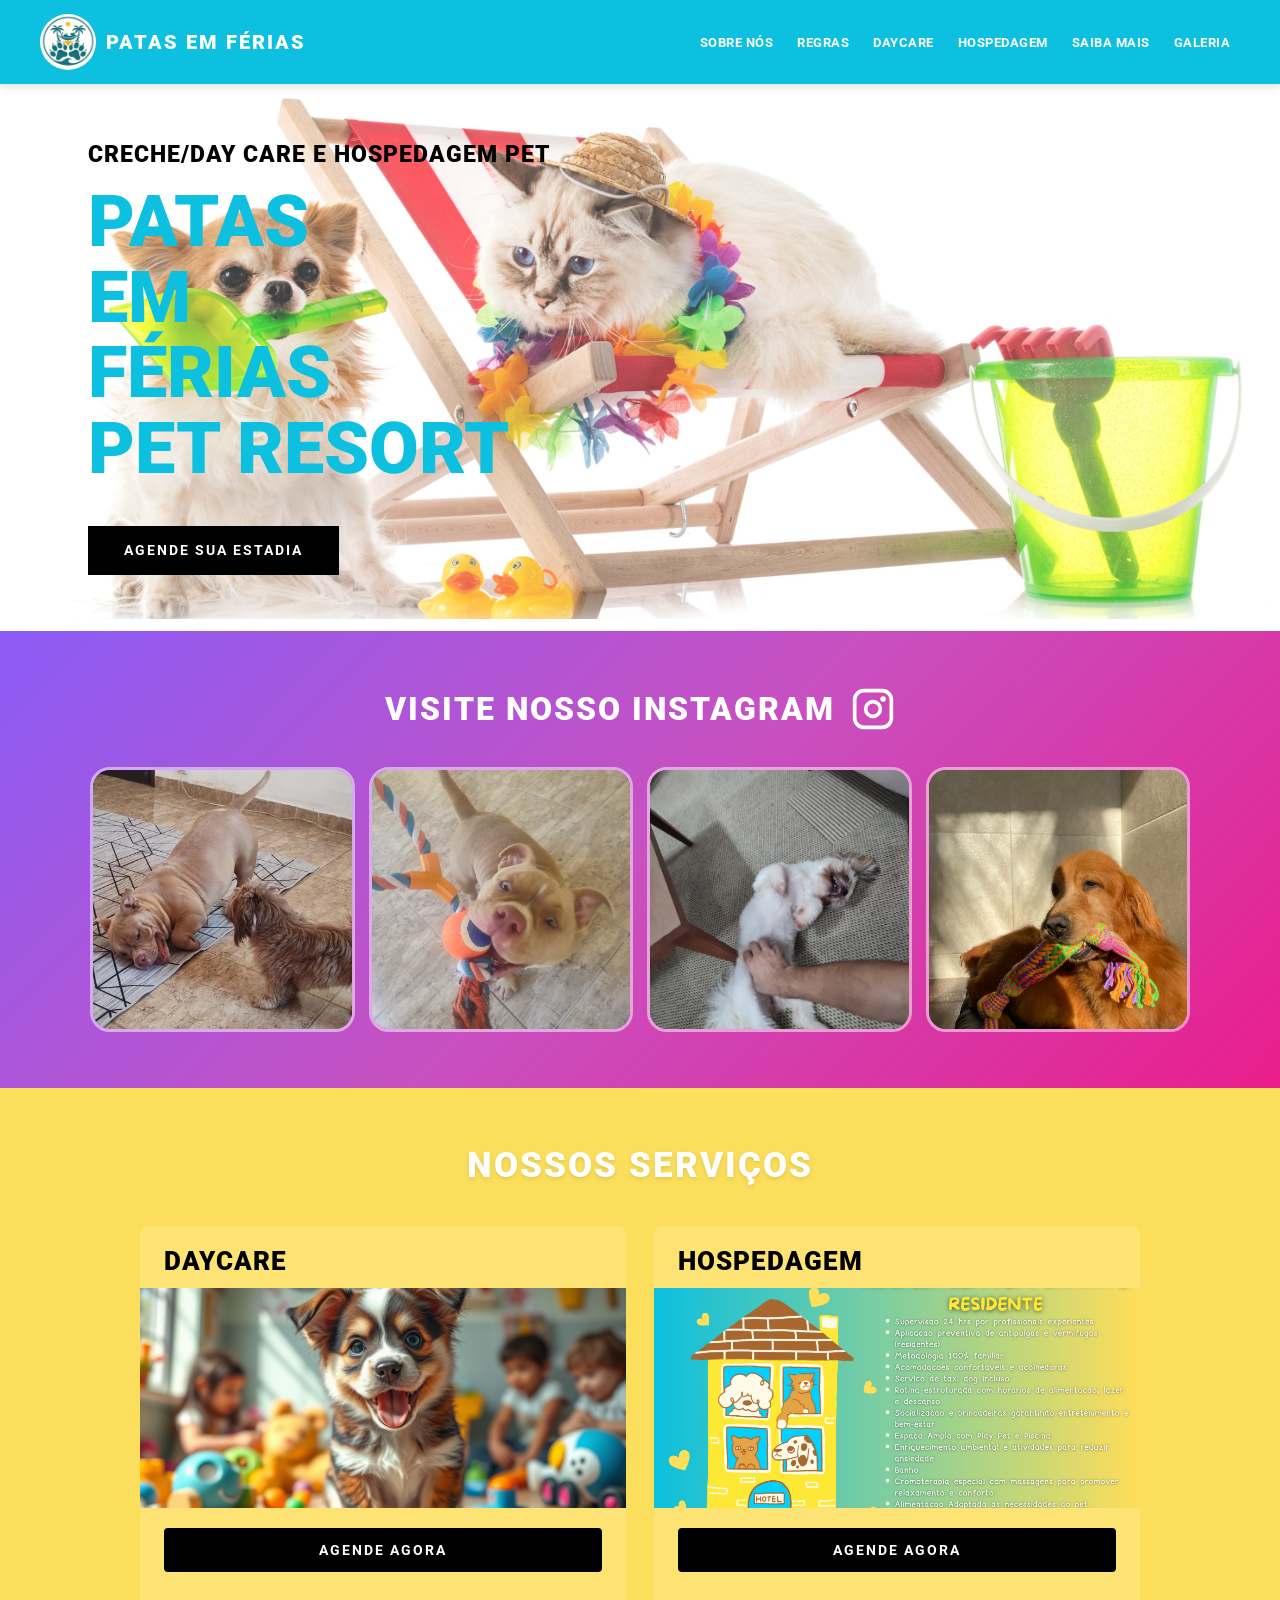
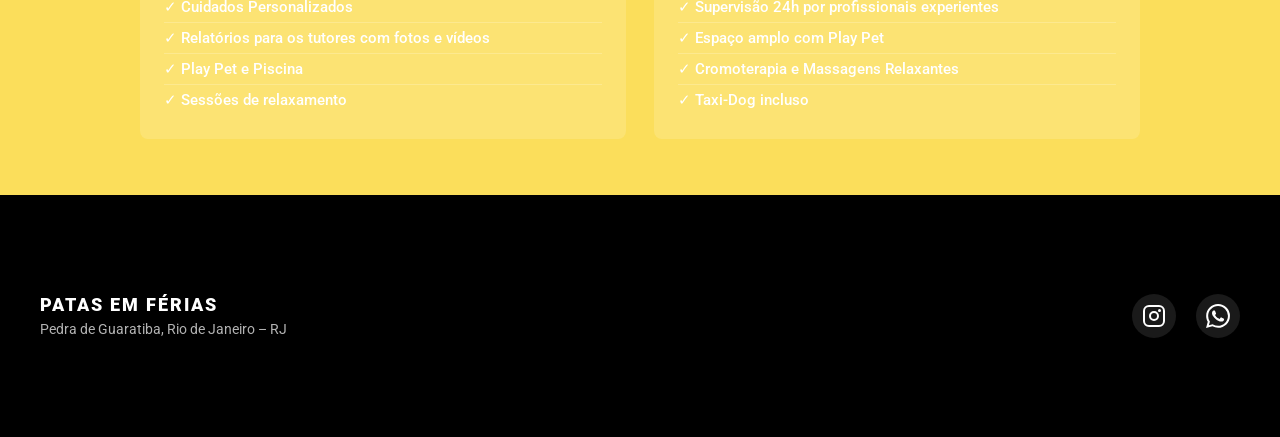
<file: index.html>
<!DOCTYPE html>
<html lang="pt-BR">
<head>
  <meta charset="UTF-8">
  <meta name="viewport" content="width=device-width, initial-scale=1.0">
  <meta name="description" content="Patas em Férias Pet Resort — Creche (Day Care) e Hospedagem para cães em Pedra de Guaratiba, Rio de Janeiro. Cuidado personalizado, espaço amplo com Play Pet e Piscina.">
  <title>Patas em Férias Pet Resort — Creche e Hospedagem para Cães | RJ</title>
  <link rel="icon" type="image/png" sizes="32x32" href="assets/icons/favicon-32.png">
  <link rel="icon" type="image/png" sizes="16x16" href="assets/icons/favicon-16.png">
  <link rel="apple-touch-icon" sizes="180x180" href="assets/icons/favicon-180.png">
  <link href="https://fonts.googleapis.com/css2?family=Roboto:wght@400;700;900&display=swap" rel="stylesheet">
  <link rel="stylesheet" href="css/style.css">
</head>
<body>

  <!-- HEADER -->
  <header class="header">
    <div class="nav-container">
      <a href="index.html" class="logo">
        <span class="logo-badge">
          <img src="assets/images/logo-main.PNG" alt="Logo Patas em F&eacute;rias" loading="eager">
        </span>
        <span>PATAS EM F&Eacute;RIAS</span>
      </a>
      <button class="menu-toggle" id="menuToggle" aria-label="Abrir menu">☰</button>
      <nav class="nav" id="mainNav">
        <a href="sobre-nos.html">SOBRE NÓS</a>
        <a href="regras.html">REGRAS</a>
        <a href="daycare.html">DAYCARE</a>
        <a href="hospedagem.html">HOSPEDAGEM</a>
        <a href="saiba-mais.html">SAIBA MAIS</a>
        <a href="galeria.html">GALERIA</a>
      </nav>
    </div>
  </header>

  <!-- HERO -->
  <section class="hero">
    <div class="hero-content">
      <p class="hero-subtitle">CRECHE/DAY CARE E HOSPEDAGEM PET</p>
      <h1 class="hero-title">PATAS<br>EM<br>FÉRIAS<br>PET RESORT</h1>
      <a href="https://wa.me/5521997201646?text=Ol%C3%A1%2C%20quero%20conhecer%20seu%20pet%20resort!"
         class="btn-cta" target="_blank" rel="noopener">AGENDE SUA ESTADIA</a>
    </div>
    <div class="hero-image">
      <img src="assets/images/2.jpg" alt="Pets felizes no Patas em Férias Pet Resort" loading="eager">
    </div>
  </section>

  <!-- INSTAGRAM -->
  <section class="instagram-section">
    <h2>
      VISITE NOSSO INSTAGRAM
      <a href="https://www.instagram.com/patasemferiaspetresort/" target="_blank" rel="noopener">
        <img src="assets/icons/instagram-white.svg" alt="Instagram">
      </a>
    </h2>
    <div class="instagram-grid">
      <a href="https://www.instagram.com/patasemferiaspetresort/" target="_blank" rel="noopener" class="ig-card">
        <img src="assets/images/zara-e-ravena.jpeg" alt="Zara e Ravena no Patas em Férias" loading="lazy">
      </a>
      <a href="https://www.instagram.com/patasemferiaspetresort/" target="_blank" rel="noopener" class="ig-card">
        <img src="assets/images/whatsapp-image-2025-01-06-at-13.54.48-2.jpeg" alt="Pets no Patas em Férias" loading="lazy">
      </a>
      <a href="https://www.instagram.com/patasemferiaspetresort/" target="_blank" rel="noopener" class="ig-card">
        <img src="assets/images/whatsapp-image-2025-01-06-at-13.42.28.jpeg" alt="Cachorros brincando" loading="lazy">
      </a>
      <a href="https://www.instagram.com/patasemferiaspetresort/" target="_blank" rel="noopener" class="ig-card">
        <img src="assets/images/whatsapp-image-2025-01-06-at-13.42.37.jpeg" alt="Cachorro feliz no resort" loading="lazy">
      </a>
    </div>
  </section>

  <!-- NOSSOS SERVIÇOS -->
  <section class="services-section">
    <h2>NOSSOS SERVIÇOS</h2>
    <div class="services-grid">

      <div class="service-card">
        <h3>DAYCARE</h3>
        <img src="assets/images/daycare-pet.png" alt="Daycare para cães" loading="lazy">
        <a href="https://wa.me/5521997201646?text=Ol%C3%A1%2C%20quero%20conhecer%20seu%20pet%20resort!"
           class="btn-agende" target="_blank" rel="noopener">AGENDE AGORA</a>
        <ul>
          <li>✓ Cuidados Personalizados</li>
          <li>✓ Relatórios para os tutores com fotos e vídeos</li>
          <li>✓ Play Pet e Piscina</li>
          <li>✓ Sessões de relaxamento</li>
        </ul>
      </div>

      <div class="service-card">
        <h3>HOSPEDAGEM</h3>
        <img src="assets/images/hospedagem.png" alt="Hospedagem para cães" loading="lazy">
        <a href="https://wa.me/5521997201646?text=Ol%C3%A1%2C%20quero%20conhecer%20seu%20pet%20resort!"
           class="btn-agende" target="_blank" rel="noopener">AGENDE AGORA</a>
        <ul>
          <li>✓ Supervisão 24h por profissionais experientes</li>
          <li>✓ Espaço amplo com Play Pet</li>
          <li>✓ Cromoterapia e Massagens Relaxantes</li>
          <li>✓ Taxi-Dog incluso</li>
        </ul>
      </div>

    </div>
  </section>

  <!-- FOOTER -->
  <footer class="footer">
    <div class="footer-content">
      <div class="footer-info">
        <p class="footer-name">PATAS EM FÉRIAS</p>
        <p>Pedra de Guaratiba, Rio de Janeiro – RJ</p>
      </div>
      <div class="footer-map">
        <iframe
          src="https://maps.google.com/maps?q=Pedra+de+Guaratiba,+Rio+de+Janeiro+-+RJ&output=embed"
          style="border:0;"
          allowfullscreen
          loading="lazy"
          title="Localização Patas em Férias — Pedra de Guaratiba, RJ">
        </iframe>
      </div>
      <div class="footer-social">
        <a href="https://www.instagram.com/patasemferiaspetresort/" target="_blank" rel="noopener" aria-label="Instagram">
          <img src="assets/icons/instagram-white.svg" alt="Instagram">
        </a>
        <a href="https://wa.me/5521997201646" target="_blank" rel="noopener" aria-label="WhatsApp">
          <img src="assets/icons/whatsapp-white.svg" alt="WhatsApp">
        </a>
      </div>
    </div>
  </footer>

  <script src="js/main.js"></script>
</body>
</html>
</file>
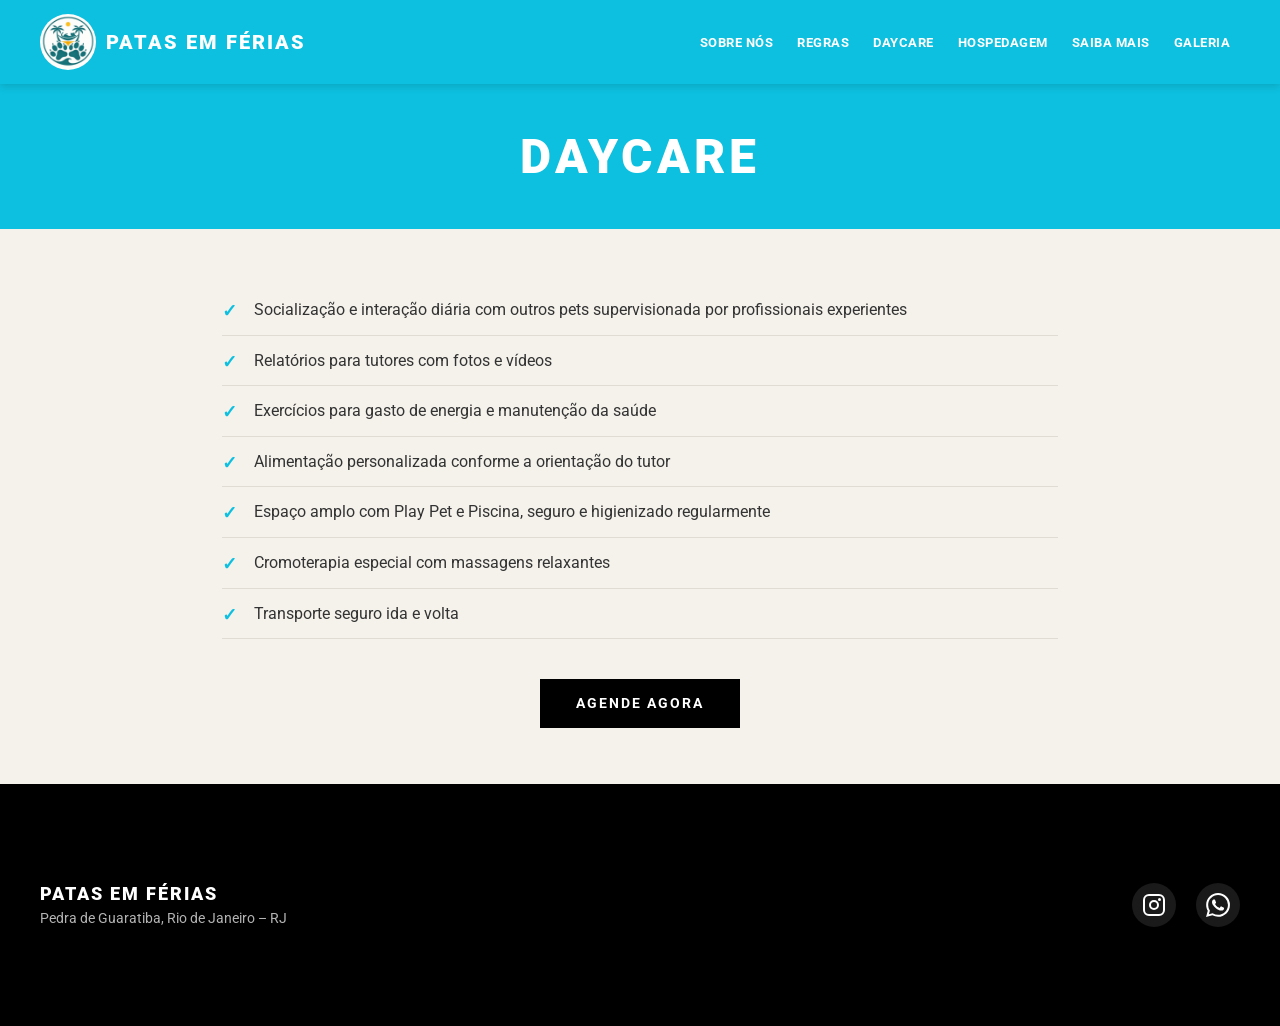
<file: daycare.html>
<!DOCTYPE html>
<html lang="pt-BR">
<head>
  <meta charset="UTF-8">
  <meta name="viewport" content="width=device-width, initial-scale=1.0">
  <meta name="description" content="Daycare para cães no Patas em Férias Pet Resort. Socialização, relatórios com fotos e vídeos, Play Pet, Piscina, cromoterapia e transporte incluso.">
  <title>Daycare — Patas em Férias Pet Resort</title>
  <link rel="icon" type="image/png" sizes="32x32" href="assets/icons/favicon-32.png">
  <link rel="icon" type="image/png" sizes="16x16" href="assets/icons/favicon-16.png">
  <link rel="apple-touch-icon" sizes="180x180" href="assets/icons/favicon-180.png">
  <link href="https://fonts.googleapis.com/css2?family=Roboto:wght@400;700;900&display=swap" rel="stylesheet">
  <link rel="stylesheet" href="css/style.css">
</head>
<body>

  <header class="header">
    <div class="nav-container">
      <a href="index.html" class="logo">
        <span class="logo-badge">
          <img src="assets/images/logo-main.PNG" alt="Logo Patas em F&eacute;rias" loading="eager">
        </span>
        <span>PATAS EM F&Eacute;RIAS</span>
      </a>
      <button class="menu-toggle" id="menuToggle" aria-label="Abrir menu">☰</button>
      <nav class="nav" id="mainNav">
        <a href="sobre-nos.html">SOBRE NÓS</a>
        <a href="regras.html">REGRAS</a>
        <a href="daycare.html">DAYCARE</a>
        <a href="hospedagem.html">HOSPEDAGEM</a>
        <a href="saiba-mais.html">SAIBA MAIS</a>
        <a href="galeria.html">GALERIA</a>
      </nav>
    </div>
  </header>

  <div class="page-header">
    <h1>Daycare</h1>
  </div>

  <main class="page-content">
    <ul class="services-list">
      <li>Socialização e interação diária com outros pets supervisionada por profissionais experientes</li>
      <li>Relatórios para tutores com fotos e vídeos</li>
      <li>Exercícios para gasto de energia e manutenção da saúde</li>
      <li>Alimentação personalizada conforme a orientação do tutor</li>
      <li>Espaço amplo com Play Pet e Piscina, seguro e higienizado regularmente</li>
      <li>Cromoterapia especial com massagens relaxantes</li>
      <li>Transporte seguro ida e volta</li>
    </ul>

    <div class="cta-section">
      <a href="https://wa.me/5521997201646?text=Ol%C3%A1%2C%20quero%20saber%20mais%20sobre%20o%20Daycare!"
         class="btn-cta" target="_blank" rel="noopener">AGENDE AGORA</a>
    </div>
  </main>

  <footer class="footer">
    <div class="footer-content">
      <div class="footer-info">
        <p class="footer-name">PATAS EM FÉRIAS</p>
        <p>Pedra de Guaratiba, Rio de Janeiro – RJ</p>
      </div>
      <div class="footer-map">
        <iframe
          src="https://maps.google.com/maps?q=Pedra+de+Guaratiba,+Rio+de+Janeiro+-+RJ&output=embed"
          style="border:0;"
          allowfullscreen
          loading="lazy"
          title="Localização Patas em Férias — Pedra de Guaratiba, RJ">
        </iframe>
      </div>
      <div class="footer-social">
        <a href="https://www.instagram.com/patasemferiaspetresort/" target="_blank" rel="noopener" aria-label="Instagram">
          <img src="assets/icons/instagram-white.svg" alt="Instagram">
        </a>
        <a href="https://wa.me/5521997201646" target="_blank" rel="noopener" aria-label="WhatsApp">
          <img src="assets/icons/whatsapp-white.svg" alt="WhatsApp">
        </a>
      </div>
    </div>
  </footer>

  <script src="js/main.js"></script>
</body>
</html>
</file>
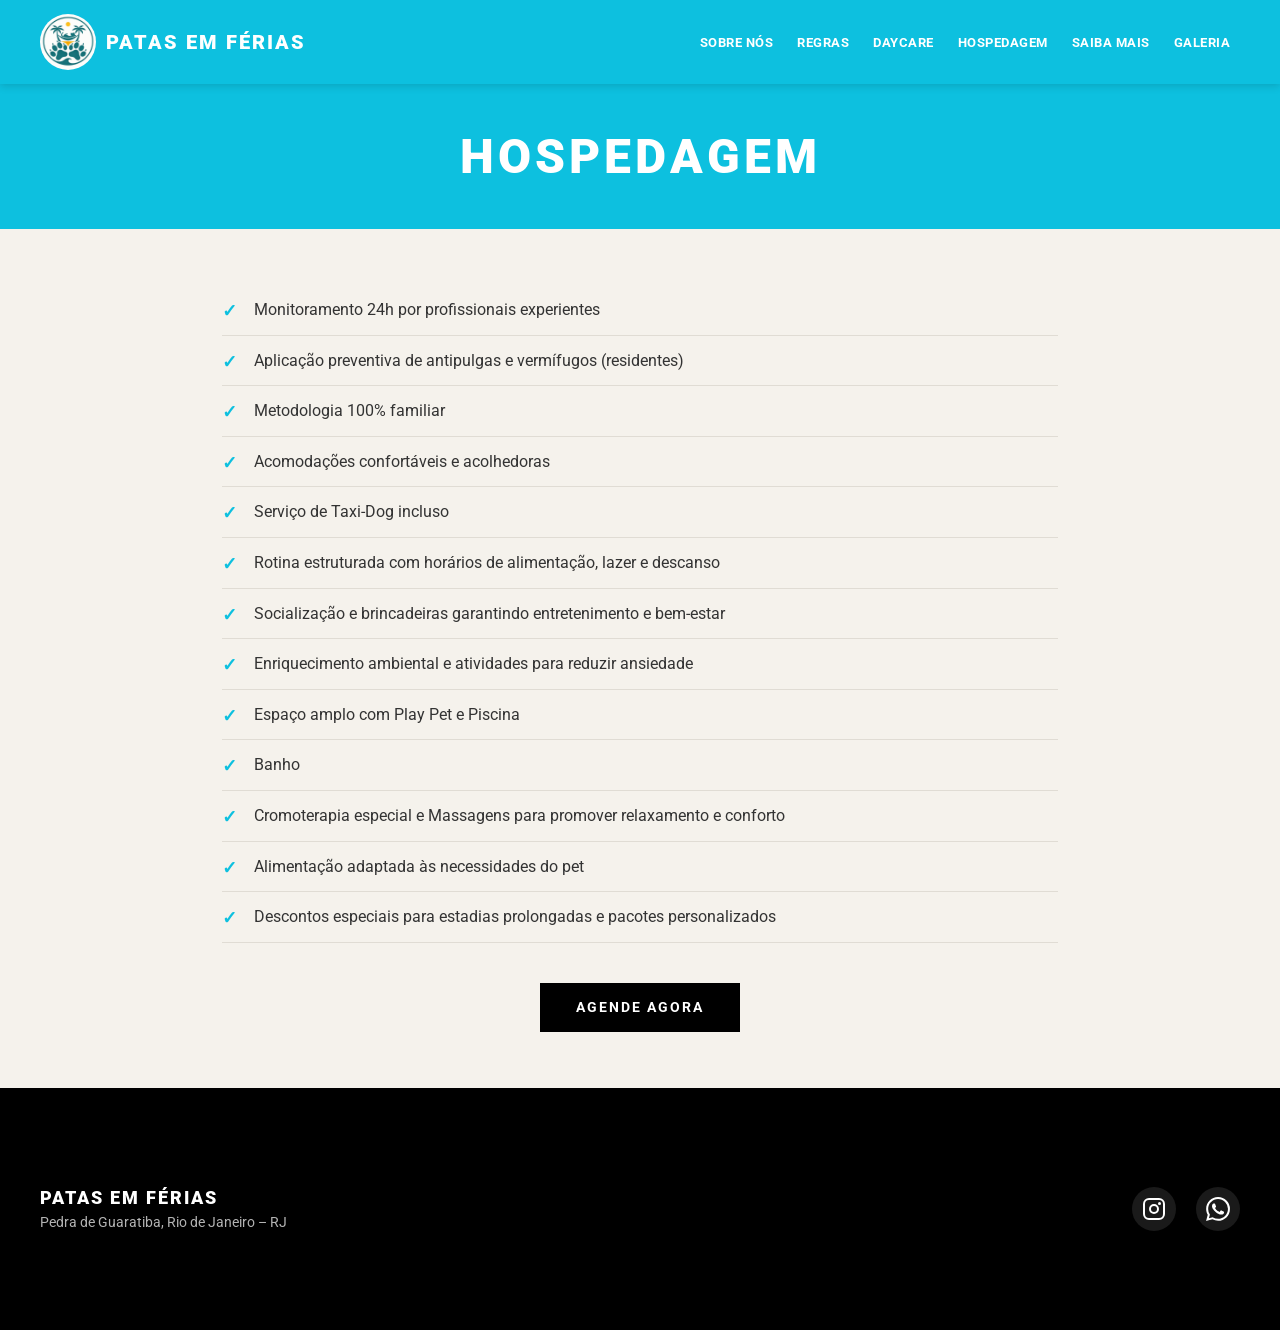
<file: hospedagem.html>
<!DOCTYPE html>
<html lang="pt-BR">
<head>
  <meta charset="UTF-8">
  <meta name="viewport" content="width=device-width, initial-scale=1.0">
  <meta name="description" content="Hospedagem para cães no Patas em Férias Pet Resort. Monitoramento 24h, Taxi-Dog incluso, cromoterapia, massagens e muito mais em Pedra de Guaratiba, RJ.">
  <title>Hospedagem — Patas em Férias Pet Resort</title>
  <link rel="icon" type="image/png" sizes="32x32" href="assets/icons/favicon-32.png">
  <link rel="icon" type="image/png" sizes="16x16" href="assets/icons/favicon-16.png">
  <link rel="apple-touch-icon" sizes="180x180" href="assets/icons/favicon-180.png">
  <link href="https://fonts.googleapis.com/css2?family=Roboto:wght@400;700;900&display=swap" rel="stylesheet">
  <link rel="stylesheet" href="css/style.css">
</head>
<body>

  <header class="header">
    <div class="nav-container">
      <a href="index.html" class="logo">
        <span class="logo-badge">
          <img src="assets/images/logo-main.PNG" alt="Logo Patas em F&eacute;rias" loading="eager">
        </span>
        <span>PATAS EM F&Eacute;RIAS</span>
      </a>
      <button class="menu-toggle" id="menuToggle" aria-label="Abrir menu">☰</button>
      <nav class="nav" id="mainNav">
        <a href="sobre-nos.html">SOBRE NÓS</a>
        <a href="regras.html">REGRAS</a>
        <a href="daycare.html">DAYCARE</a>
        <a href="hospedagem.html">HOSPEDAGEM</a>
        <a href="saiba-mais.html">SAIBA MAIS</a>
        <a href="galeria.html">GALERIA</a>
      </nav>
    </div>
  </header>

  <div class="page-header">
    <h1>Hospedagem</h1>
  </div>

  <main class="page-content">
    <ul class="services-list">
      <li>Monitoramento 24h por profissionais experientes</li>
      <li>Aplicação preventiva de antipulgas e vermífugos (residentes)</li>
      <li>Metodologia 100% familiar</li>
      <li>Acomodações confortáveis e acolhedoras</li>
      <li>Serviço de Taxi-Dog incluso</li>
      <li>Rotina estruturada com horários de alimentação, lazer e descanso</li>
      <li>Socialização e brincadeiras garantindo entretenimento e bem-estar</li>
      <li>Enriquecimento ambiental e atividades para reduzir ansiedade</li>
      <li>Espaço amplo com Play Pet e Piscina</li>
      <li>Banho</li>
      <li>Cromoterapia especial e Massagens para promover relaxamento e conforto</li>
      <li>Alimentação adaptada às necessidades do pet</li>
      <li>Descontos especiais para estadias prolongadas e pacotes personalizados</li>
    </ul>

    <div class="cta-section">
      <a href="https://wa.me/5521997201646?text=Ol%C3%A1%2C%20quero%20saber%20mais%20sobre%20a%20Hospedagem!"
         class="btn-cta" target="_blank" rel="noopener">AGENDE AGORA</a>
    </div>
  </main>

  <footer class="footer">
    <div class="footer-content">
      <div class="footer-info">
        <p class="footer-name">PATAS EM FÉRIAS</p>
        <p>Pedra de Guaratiba, Rio de Janeiro – RJ</p>
      </div>
      <div class="footer-map">
        <iframe
          src="https://maps.google.com/maps?q=Pedra+de+Guaratiba,+Rio+de+Janeiro+-+RJ&output=embed"
          style="border:0;"
          allowfullscreen
          loading="lazy"
          title="Localização Patas em Férias — Pedra de Guaratiba, RJ">
        </iframe>
      </div>
      <div class="footer-social">
        <a href="https://www.instagram.com/patasemferiaspetresort/" target="_blank" rel="noopener" aria-label="Instagram">
          <img src="assets/icons/instagram-white.svg" alt="Instagram">
        </a>
        <a href="https://wa.me/5521997201646" target="_blank" rel="noopener" aria-label="WhatsApp">
          <img src="assets/icons/whatsapp-white.svg" alt="WhatsApp">
        </a>
      </div>
    </div>
  </footer>

  <script src="js/main.js"></script>
</body>
</html>
</file>
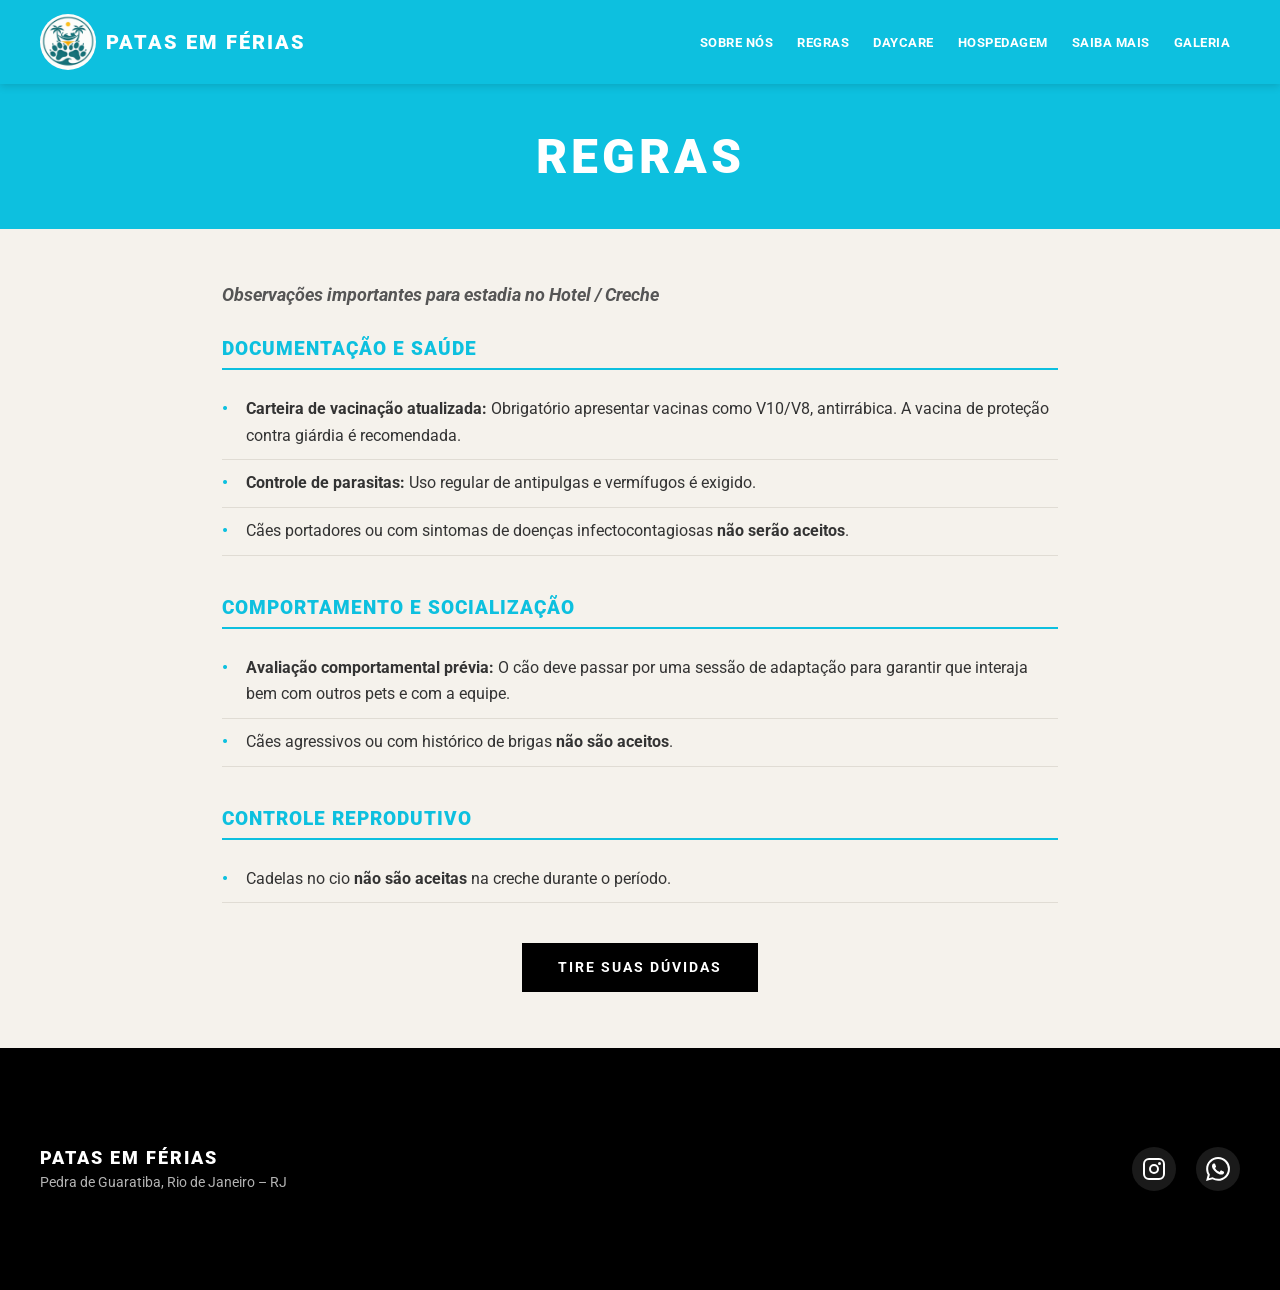
<file: regras.html>
<!DOCTYPE html>
<html lang="pt-BR">
<head>
  <meta charset="UTF-8">
  <meta name="viewport" content="width=device-width, initial-scale=1.0">
  <meta name="description" content="Regras e requisitos para hospedagem e creche no Patas em Férias Pet Resort. Saiba sobre vacinação, comportamento e controle reprodutivo.">
  <title>Regras — Patas em Férias Pet Resort</title>
  <link rel="icon" type="image/png" sizes="32x32" href="assets/icons/favicon-32.png">
  <link rel="icon" type="image/png" sizes="16x16" href="assets/icons/favicon-16.png">
  <link rel="apple-touch-icon" sizes="180x180" href="assets/icons/favicon-180.png">
  <link href="https://fonts.googleapis.com/css2?family=Roboto:wght@400;700;900&display=swap" rel="stylesheet">
  <link rel="stylesheet" href="css/style.css">
</head>
<body>

  <header class="header">
    <div class="nav-container">
      <a href="index.html" class="logo">
        <span class="logo-badge">
          <img src="assets/images/logo-main.PNG" alt="Logo Patas em F&eacute;rias" loading="eager">
        </span>
        <span>PATAS EM F&Eacute;RIAS</span>
      </a>
      <button class="menu-toggle" id="menuToggle" aria-label="Abrir menu">☰</button>
      <nav class="nav" id="mainNav">
        <a href="sobre-nos.html">SOBRE NÓS</a>
        <a href="regras.html">REGRAS</a>
        <a href="daycare.html">DAYCARE</a>
        <a href="hospedagem.html">HOSPEDAGEM</a>
        <a href="saiba-mais.html">SAIBA MAIS</a>
        <a href="galeria.html">GALERIA</a>
      </nav>
    </div>
  </header>

  <div class="page-header">
    <h1>Regras</h1>
  </div>

  <main class="page-content">
    <p class="rules-subtitle">Observações importantes para estadia no Hotel / Creche</p>

    <div class="rules-section">
      <h2>Documentação e Saúde</h2>
      <ul>
        <li><strong>Carteira de vacinação atualizada:</strong> Obrigatório apresentar vacinas como V10/V8, antirrábica. A vacina de proteção contra giárdia é recomendada.</li>
        <li><strong>Controle de parasitas:</strong> Uso regular de antipulgas e vermífugos é exigido.</li>
        <li>Cães portadores ou com sintomas de doenças infectocontagiosas <strong>não serão aceitos</strong>.</li>
      </ul>
    </div>

    <div class="rules-section">
      <h2>Comportamento e Socialização</h2>
      <ul>
        <li><strong>Avaliação comportamental prévia:</strong> O cão deve passar por uma sessão de adaptação para garantir que interaja bem com outros pets e com a equipe.</li>
        <li>Cães agressivos ou com histórico de brigas <strong>não são aceitos</strong>.</li>
      </ul>
    </div>

    <div class="rules-section">
      <h2>Controle Reprodutivo</h2>
      <ul>
        <li>Cadelas no cio <strong>não são aceitas</strong> na creche durante o período.</li>
      </ul>
    </div>

    <div class="cta-section">
      <a href="https://wa.me/5521997201646?text=Ol%C3%A1%2C%20tenho%20d%C3%BAvidas%20sobre%20as%20regras!"
         class="btn-cta" target="_blank" rel="noopener">TIRE SUAS DÚVIDAS</a>
    </div>
  </main>

  <footer class="footer">
    <div class="footer-content">
      <div class="footer-info">
        <p class="footer-name">PATAS EM FÉRIAS</p>
        <p>Pedra de Guaratiba, Rio de Janeiro – RJ</p>
      </div>
      <div class="footer-map">
        <iframe
          src="https://maps.google.com/maps?q=Pedra+de+Guaratiba,+Rio+de+Janeiro+-+RJ&output=embed"
          style="border:0;"
          allowfullscreen
          loading="lazy"
          title="Localização Patas em Férias — Pedra de Guaratiba, RJ">
        </iframe>
      </div>
      <div class="footer-social">
        <a href="https://www.instagram.com/patasemferiaspetresort/" target="_blank" rel="noopener" aria-label="Instagram">
          <img src="assets/icons/instagram-white.svg" alt="Instagram">
        </a>
        <a href="https://wa.me/5521997201646" target="_blank" rel="noopener" aria-label="WhatsApp">
          <img src="assets/icons/whatsapp-white.svg" alt="WhatsApp">
        </a>
      </div>
    </div>
  </footer>

  <script src="js/main.js"></script>
</body>
</html>
</file>
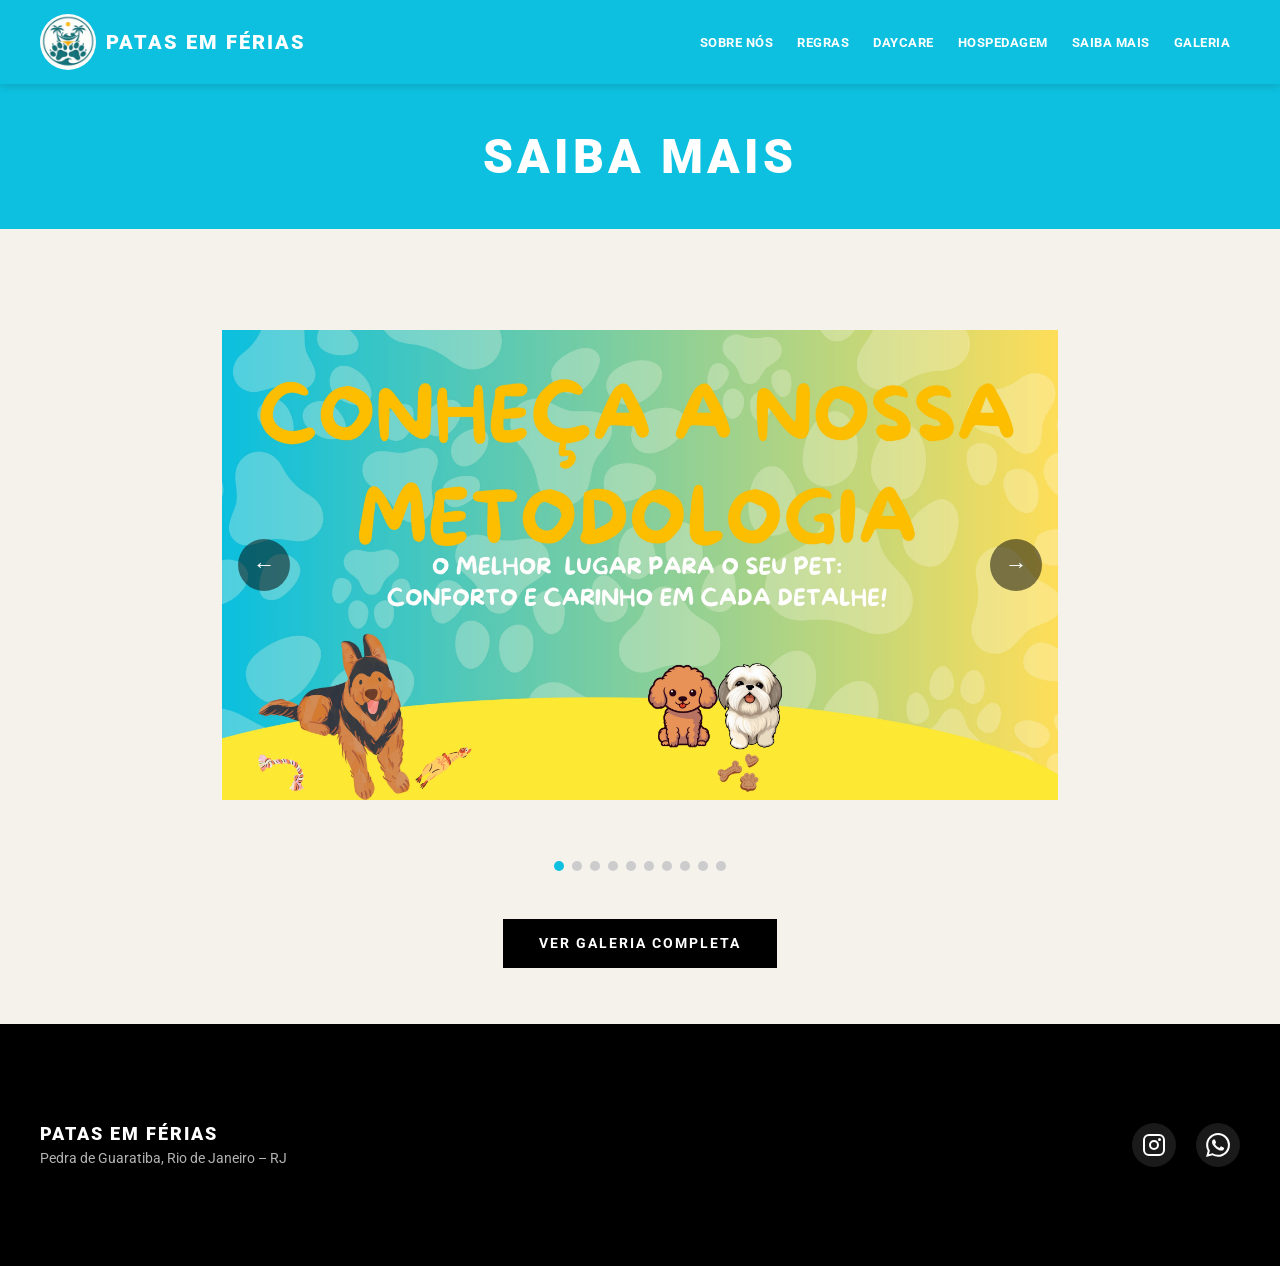
<file: saiba-mais.html>
<!DOCTYPE html>
<html lang="pt-BR">
<head>
  <meta charset="UTF-8">
  <meta name="viewport" content="width=device-width, initial-scale=1.0">
  <meta name="description" content="Conheça o espaço do Patas em Férias Pet Resort em fotos. Veja as instalações, os pets felizes e toda a estrutura do nosso resort em Pedra de Guaratiba, RJ.">
  <title>Saiba Mais — Patas em Férias Pet Resort</title>
  <link rel="icon" type="image/png" sizes="32x32" href="assets/icons/favicon-32.png">
  <link rel="icon" type="image/png" sizes="16x16" href="assets/icons/favicon-16.png">
  <link rel="apple-touch-icon" sizes="180x180" href="assets/icons/favicon-180.png">
  <link href="https://fonts.googleapis.com/css2?family=Roboto:wght@400;700;900&display=swap" rel="stylesheet">
  <link rel="stylesheet" href="css/style.css">
</head>
<body>

  <header class="header">
    <div class="nav-container">
      <a href="index.html" class="logo">
        <span class="logo-badge">
          <img src="assets/images/logo-main.PNG" alt="Logo Patas em F&eacute;rias" loading="eager">
        </span>
        <span>PATAS EM F&Eacute;RIAS</span>
      </a>
      <button class="menu-toggle" id="menuToggle" aria-label="Abrir menu">☰</button>
      <nav class="nav" id="mainNav">
        <a href="sobre-nos.html">SOBRE NÓS</a>
        <a href="regras.html">REGRAS</a>
        <a href="daycare.html">DAYCARE</a>
        <a href="hospedagem.html">HOSPEDAGEM</a>
        <a href="saiba-mais.html">SAIBA MAIS</a>
        <a href="galeria.html">GALERIA</a>
      </nav>
    </div>
  </header>

  <div class="page-header">
    <h1>Saiba Mais</h1>
  </div>

  <main class="page-content">
    <div class="carousel-wrapper">
      <div class="carousel-track" id="carouselTrack">
        <div class="carousel-slide"><img src="assets/images/saibamais/metodologia.pdf_page-0001.jpg" alt="Estrutura Patas em Ferias 1" loading="lazy"></div>
        <div class="carousel-slide"><img src="assets/images/saibamais/metodologia.pdf_page-0002.jpg" alt="Estrutura Patas em Ferias 2" loading="lazy"></div>
        <div class="carousel-slide"><img src="assets/images/saibamais/metodologia.pdf_page-0003.jpg" alt="Estrutura Patas em Ferias 3" loading="lazy"></div>
        <div class="carousel-slide"><img src="assets/images/saibamais/metodologia.pdf_page-0004.jpg" alt="Estrutura Patas em Ferias 4" loading="lazy"></div>
        <div class="carousel-slide"><img src="assets/images/saibamais/metodologia.pdf_page-0005.jpg" alt="Estrutura Patas em Ferias 5" loading="lazy"></div>
        <div class="carousel-slide"><img src="assets/images/saibamais/metodologia.pdf_page-0006.jpg" alt="Estrutura Patas em Ferias 6" loading="lazy"></div>
        <div class="carousel-slide"><img src="assets/images/saibamais/metodologia.pdf_page-0007.jpg" alt="Estrutura Patas em Ferias 7" loading="lazy"></div>
        <div class="carousel-slide"><img src="assets/images/saibamais/metodologia.pdf_page-0008.jpg" alt="Estrutura Patas em Ferias 8" loading="lazy"></div>
        <div class="carousel-slide"><img src="assets/images/saibamais/metodologia.pdf_page-0009.jpeg" alt="Estrutura Patas em Ferias 9" loading="lazy"></div>
        <div class="carousel-slide"><img src="assets/images/saibamais/metodologia.pdf_page-0010.jpg" alt="Estrutura Patas em Ferias 10" loading="lazy"></div>
      </div>
      <button class="carousel-btn prev" id="carouselPrev" aria-label="Foto anterior">&#8592;</button>
      <button class="carousel-btn next" id="carouselNext" aria-label="Próxima foto">&#8594;</button>
    </div>
    <div class="carousel-dots" id="carouselDots"></div>

    <div class="cta-section" style="margin-top: 48px;">
      <a href="galeria.html" class="btn-cta">VER GALERIA COMPLETA</a>
    </div>
  </main>

  <footer class="footer">
    <div class="footer-content">
      <div class="footer-info">
        <p class="footer-name">PATAS EM FÉRIAS</p>
        <p>Pedra de Guaratiba, Rio de Janeiro – RJ</p>
      </div>
      <div class="footer-map">
        <iframe
          src="https://maps.google.com/maps?q=Pedra+de+Guaratiba,+Rio+de+Janeiro+-+RJ&output=embed"
          style="border:0;"
          allowfullscreen
          loading="lazy"
          title="Localização Patas em Férias — Pedra de Guaratiba, RJ">
        </iframe>
      </div>
      <div class="footer-social">
        <a href="https://www.instagram.com/patasemferiaspetresort/" target="_blank" rel="noopener" aria-label="Instagram">
          <img src="assets/icons/instagram-white.svg" alt="Instagram">
        </a>
        <a href="https://wa.me/5521997201646" target="_blank" rel="noopener" aria-label="WhatsApp">
          <img src="assets/icons/whatsapp-white.svg" alt="WhatsApp">
        </a>
      </div>
    </div>
  </footer>

  <script src="js/main.js"></script>
</body>
</html>
</file>
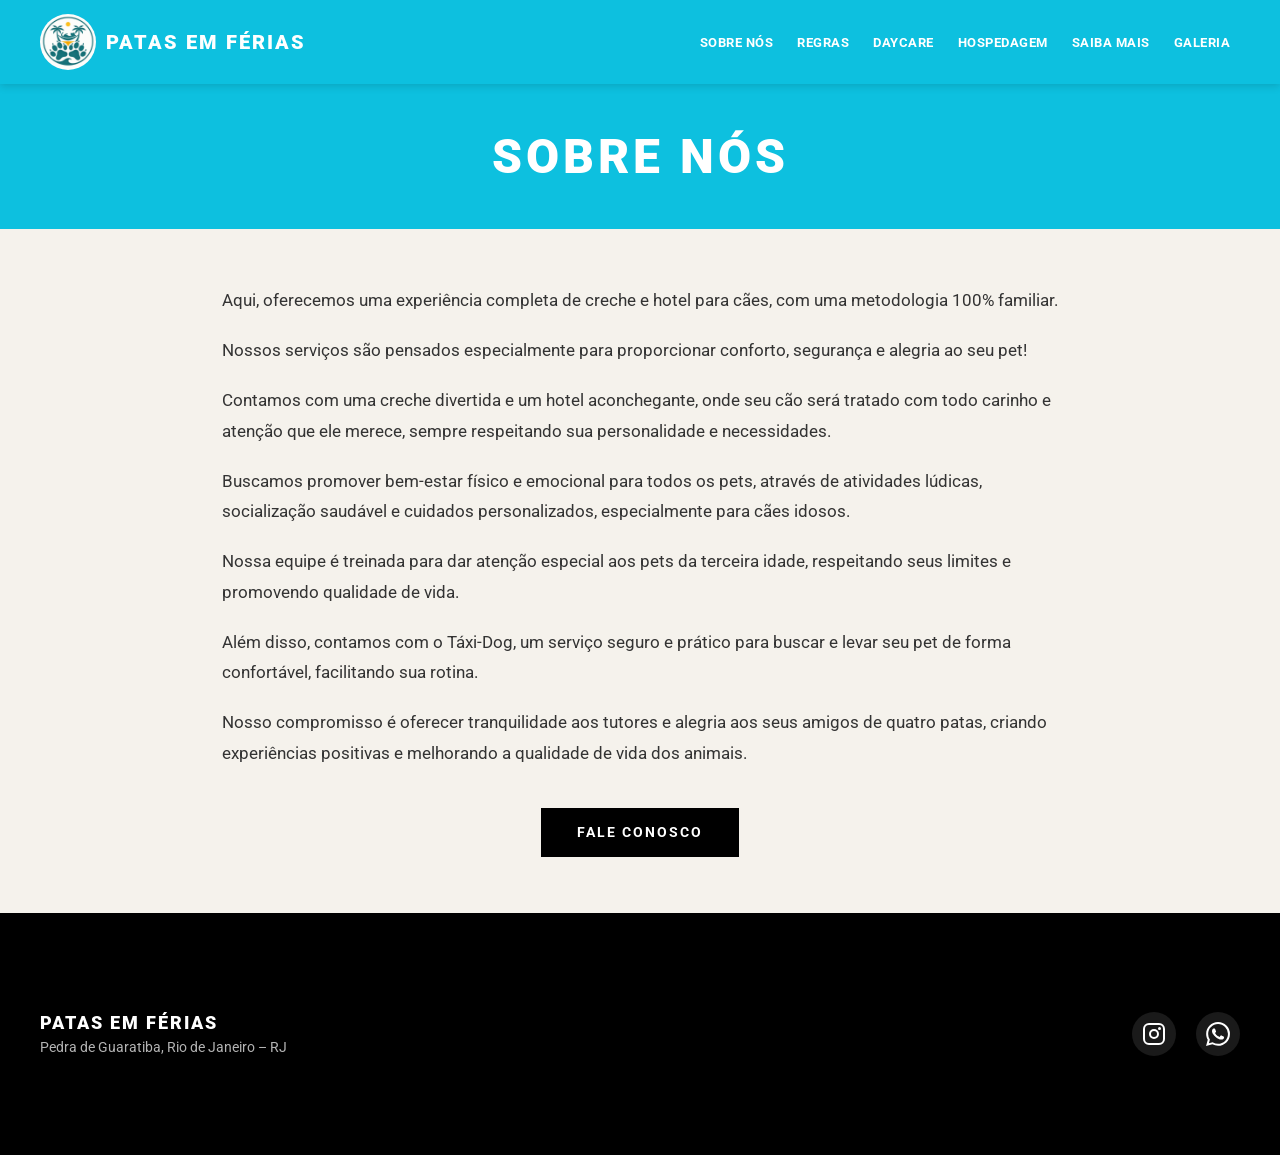
<file: sobre-nos.html>
<!DOCTYPE html>
<html lang="pt-BR">
<head>
  <meta charset="UTF-8">
  <meta name="viewport" content="width=device-width, initial-scale=1.0">
  <meta name="description" content="Conheça a história e os valores do Patas em Férias Pet Resort. Metodologia 100% familiar para cuidar do seu cão com carinho e profissionalismo.">
  <title>Sobre Nós — Patas em Férias Pet Resort</title>
  <link rel="icon" type="image/png" sizes="32x32" href="assets/icons/favicon-32.png">
  <link rel="icon" type="image/png" sizes="16x16" href="assets/icons/favicon-16.png">
  <link rel="apple-touch-icon" sizes="180x180" href="assets/icons/favicon-180.png">
  <link href="https://fonts.googleapis.com/css2?family=Roboto:wght@400;700;900&display=swap" rel="stylesheet">
  <link rel="stylesheet" href="css/style.css">
</head>
<body>

  <header class="header">
    <div class="nav-container">
      <a href="index.html" class="logo">
        <span class="logo-badge">
          <img src="assets/images/logo-main.PNG" alt="Logo Patas em F&eacute;rias" loading="eager">
        </span>
        <span>PATAS EM F&Eacute;RIAS</span>
      </a>
      <button class="menu-toggle" id="menuToggle" aria-label="Abrir menu">☰</button>
      <nav class="nav" id="mainNav">
        <a href="sobre-nos.html">SOBRE NÓS</a>
        <a href="regras.html">REGRAS</a>
        <a href="daycare.html">DAYCARE</a>
        <a href="hospedagem.html">HOSPEDAGEM</a>
        <a href="saiba-mais.html">SAIBA MAIS</a>
        <a href="galeria.html">GALERIA</a>
      </nav>
    </div>
  </header>

  <div class="page-header">
    <h1>Sobre Nós</h1>
  </div>

  <main class="page-content">
    <div class="about-text">
      <p>Aqui, oferecemos uma experiência completa de creche e hotel para cães, com uma metodologia 100% familiar.</p>
      <p>Nossos serviços são pensados especialmente para proporcionar conforto, segurança e alegria ao seu pet!</p>
      <p>Contamos com uma creche divertida e um hotel aconchegante, onde seu cão será tratado com todo carinho e atenção que ele merece, sempre respeitando sua personalidade e necessidades.</p>
      <p>Buscamos promover bem-estar físico e emocional para todos os pets, através de atividades lúdicas, socialização saudável e cuidados personalizados, especialmente para cães idosos.</p>
      <p>Nossa equipe é treinada para dar atenção especial aos pets da terceira idade, respeitando seus limites e promovendo qualidade de vida.</p>
      <p>Além disso, contamos com o Táxi-Dog, um serviço seguro e prático para buscar e levar seu pet de forma confortável, facilitando sua rotina.</p>
      <p>Nosso compromisso é oferecer tranquilidade aos tutores e alegria aos seus amigos de quatro patas, criando experiências positivas e melhorando a qualidade de vida dos animais.</p>
    </div>

    <div class="cta-section">
      <a href="https://wa.me/5521997201646?text=Ol%C3%A1%2C%20quero%20conhecer%20seu%20pet%20resort!"
         class="btn-cta" target="_blank" rel="noopener">FALE CONOSCO</a>
    </div>
  </main>

  <footer class="footer">
    <div class="footer-content">
      <div class="footer-info">
        <p class="footer-name">PATAS EM FÉRIAS</p>
        <p>Pedra de Guaratiba, Rio de Janeiro – RJ</p>
      </div>
      <div class="footer-map">
        <iframe
          src="https://maps.google.com/maps?q=Pedra+de+Guaratiba,+Rio+de+Janeiro+-+RJ&output=embed"
          style="border:0;"
          allowfullscreen
          loading="lazy"
          title="Localização Patas em Férias — Pedra de Guaratiba, RJ">
        </iframe>
      </div>
      <div class="footer-social">
        <a href="https://www.instagram.com/patasemferiaspetresort/" target="_blank" rel="noopener" aria-label="Instagram">
          <img src="assets/icons/instagram-white.svg" alt="Instagram">
        </a>
        <a href="https://wa.me/5521997201646" target="_blank" rel="noopener" aria-label="WhatsApp">
          <img src="assets/icons/whatsapp-white.svg" alt="WhatsApp">
        </a>
      </div>
    </div>
  </footer>

  <script src="js/main.js"></script>
</body>
</html>
</file>
<file: css/style.css>
/* ===========================
   RESET & VARIÁVEIS
   =========================== */
* {
  margin: 0;
  padding: 0;
  box-sizing: border-box;
}

:root {
  --azul:    #0DC0DF;
  --amarelo: #FBDE5B;
  --preto:   #000000;
  --branco:  #FFFFFF;
  --creme:   #F5F2EC;
  --grad-ig: linear-gradient(135deg, #8B5CF6, #C850C0, #E91E8C);
  --font:    'Roboto', sans-serif;
}

body {
  font-family: var(--font);
  background: var(--creme);
  color: var(--preto);
  overflow-x: hidden;
}

img {
  display: block;
  max-width: 100%;
}

/* ===========================
   HEADER / NAV
   =========================== */
.header {
  background: var(--azul);
  padding: 14px 32px;
  position: sticky;
  top: 0;
  z-index: 100;
  box-shadow: 0 2px 8px rgba(0,0,0,0.15);
}

.nav-container {
  display: flex;
  align-items: center;
  justify-content: space-between;
  max-width: 1200px;
  margin: 0 auto;
}

.logo {
  display: inline-flex;
  align-items: center;
  gap: 10px;
  color: var(--branco);
  font-weight: 900;
  font-size: 1.25rem;
  letter-spacing: 2px;
  text-decoration: none;
  white-space: nowrap;
}

.logo-badge {
  width: 56px;
  height: 56px;
  display: inline-flex;
  align-items: center;
  justify-content: center;
  border-radius: 50%;
  overflow: hidden;
  flex-shrink: 0;
}

.logo-badge img {
  width: 100%;
  height: 100%;
  display: block;
  object-fit: cover;
  object-position: center;
}

.nav {
  display: flex;
  align-items: center;
  gap: 4px;
}

.nav a {
  color: var(--branco);
  text-decoration: none;
  font-weight: 700;
  font-size: 0.8rem;
  letter-spacing: 0.5px;
  padding: 6px 10px;
  border-radius: 4px;
  transition: background 0.2s;
}

.nav a:hover {
  background: rgba(255,255,255,0.2);
}

.menu-toggle {
  display: none;
  background: none;
  border: none;
  color: var(--branco);
  font-size: 1.6rem;
  cursor: pointer;
  line-height: 1;
}

/* ===========================
   HERO
   =========================== */
.hero {
  position: relative;
  display: flex;
  align-items: center;
  background: var(--branco);
  min-height: 480px;
  overflow: hidden;
}

.hero::before {
  content: "";
  position: absolute;
  inset: 0;
  background: rgba(255, 255, 255, 0.25);
  z-index: 1;
}

.hero-content {
  position: relative;
  z-index: 2;
  width: min(100%, 1200px);
  margin: 0 auto;
  padding: 56px 48px;
  display: flex;
  flex-direction: column;
  justify-content: center;
}

.hero-subtitle {
  font-size: 1.45rem;
  font-weight: 900;
  letter-spacing: 1px;
  margin-bottom: 16px;
  color: var(--preto);
  max-width: 640px;
}

.hero-title {
  font-size: 4.5rem;
  font-weight: 900;
  color: var(--azul);
  line-height: 1.05;
  margin-bottom: 40px;
  text-transform: uppercase;
  max-width: 640px;
}

.hero-image {
  position: absolute;
  inset: 0;
  z-index: 0;
  overflow: hidden;
}

.hero-image img {
  width: 100%;
  height: 100%;
  object-fit: contain;
  object-position: center;
}

.btn-cta {
  display: inline-block;
  background: var(--preto);
  color: var(--branco);
  padding: 16px 36px;
  font-weight: 700;
  font-size: 0.9rem;
  letter-spacing: 2px;
  text-decoration: none;
  text-transform: uppercase;
  transition: opacity 0.2s;
  align-self: flex-start;
}

.btn-cta:hover {
  opacity: 0.8;
}

/* ===========================
   SEÇÃO INSTAGRAM
   =========================== */
.instagram-section {
  background: var(--grad-ig);
  padding: 56px 32px;
  text-align: center;
}

.instagram-section h2 {
  color: var(--branco);
  font-size: 2rem;
  font-weight: 900;
  text-transform: uppercase;
  letter-spacing: 2px;
  margin-bottom: 36px;
  display: flex;
  align-items: center;
  justify-content: center;
  gap: 16px;
}

.instagram-section h2 img {
  width: 44px;
  height: 44px;
}

.instagram-grid {
  display: grid;
  grid-template-columns: repeat(4, 1fr);
  gap: 14px;
  max-width: 1100px;
  margin: 0 auto;
}

.ig-card {
  display: block;
  border-radius: 20px;
  overflow: hidden;
  border: 3px solid rgba(255, 255, 255, 0.5);
  transition: transform 0.2s, box-shadow 0.2s;
}

.ig-card:hover {
  transform: scale(1.03);
  box-shadow: 0 8px 24px rgba(0,0,0,0.3);
}

.ig-card img {
  width: 100%;
  aspect-ratio: 1;
  object-fit: cover;
}

/* ===========================
   SEÇÃO NOSSOS SERVIÇOS
   =========================== */
.services-section {
  background: var(--amarelo);
  padding: 56px 32px;
}

.services-section > h2 {
  text-align: center;
  font-size: 2.2rem;
  font-weight: 900;
  color: var(--branco);
  text-transform: uppercase;
  letter-spacing: 2px;
  margin-bottom: 40px;
  text-shadow: 0 2px 4px rgba(0,0,0,0.1);
}

.services-grid {
  display: grid;
  grid-template-columns: repeat(2, 1fr);
  gap: 28px;
  max-width: 1000px;
  margin: 0 auto;
}

.service-card {
  background: rgba(255,255,255,0.15);
  border-radius: 8px;
  overflow: hidden;
  padding: 0 0 24px 0;
}

.service-card h3 {
  font-size: 1.6rem;
  font-weight: 900;
  color: var(--preto);
  text-transform: uppercase;
  letter-spacing: 1px;
  padding: 20px 24px 12px;
}

.service-card img {
  width: 100%;
  height: 220px;
  object-fit: cover;
  margin-bottom: 20px;
}

.btn-agende {
  display: block;
  background: var(--preto);
  color: var(--branco);
  padding: 14px 24px;
  text-align: center;
  text-decoration: none;
  font-weight: 700;
  font-size: 0.85rem;
  letter-spacing: 2px;
  text-transform: uppercase;
  margin: 0 24px 20px;
  border-radius: 4px;
  transition: opacity 0.2s;
}

.btn-agende:hover {
  opacity: 0.8;
}

.service-card ul {
  list-style: none;
  padding: 0 24px;
}

.service-card li {
  color: var(--branco);
  font-weight: 500;
  font-size: 0.95rem;
  padding: 6px 0;
  border-bottom: 1px solid rgba(255,255,255,0.2);
}

.service-card li:last-child {
  border-bottom: none;
}

/* ===========================
   FOOTER
   =========================== */
.footer {
  background: var(--preto);
  padding: 36px 32px;
}

.footer-content {
  display: flex;
  justify-content: space-between;
  align-items: center;
  gap: 24px;
  max-width: 1200px;
  margin: 0 auto;
}

.footer-info {
  color: var(--branco);
}

.footer-name {
  font-weight: 900;
  font-size: 1.1rem;
  letter-spacing: 2px;
  margin-bottom: 6px;
}

.footer-info p:last-child {
  font-size: 0.85rem;
  opacity: 0.7;
}

.footer-social {
  display: flex;
  gap: 20px;
  align-items: center;
  justify-content: flex-end;
}

.footer-social a {
  display: flex;
  align-items: center;
  justify-content: center;
  width: 44px;
  height: 44px;
  border-radius: 50%;
  background: rgba(255,255,255,0.1);
  transition: background 0.2s;
}

.footer-social a:hover {
  background: rgba(255,255,255,0.2);
}

.footer-social img {
  width: 24px;
  height: 24px;
}

.footer-map {
  flex: 1;
  max-width: 560px;
}

.footer-map iframe {
  display: block;
  width: 100%;
  height: 170px;
  border-radius: 10px;
}

/* ===========================
   PÁGINAS INTERNAS — LAYOUT
   =========================== */
.page-header {
  background: var(--azul);
  padding: 44px 32px;
  text-align: center;
}

.page-header h1 {
  color: var(--branco);
  font-size: 3rem;
  font-weight: 900;
  text-transform: uppercase;
  letter-spacing: 4px;
}

.page-content {
  max-width: 900px;
  margin: 0 auto;
  padding: 56px 32px;
}

/* SOBRE NÓS */
.about-text p {
  font-size: 1.05rem;
  line-height: 1.8;
  color: #333;
  margin-bottom: 20px;
}

/* REGRAS */
.rules-section {
  margin-bottom: 40px;
}

.rules-section h2 {
  font-size: 1.2rem;
  font-weight: 900;
  color: var(--azul);
  text-transform: uppercase;
  letter-spacing: 1px;
  margin-bottom: 16px;
  padding-bottom: 8px;
  border-bottom: 2px solid var(--azul);
}

.rules-section ul {
  list-style: none;
}

.rules-section li {
  font-size: 0.98rem;
  line-height: 1.7;
  color: #333;
  padding: 10px 0 10px 24px;
  border-bottom: 1px solid #e0dcd4;
  position: relative;
}

.rules-section li::before {
  content: "•";
  position: absolute;
  left: 0;
  color: var(--azul);
  font-weight: 900;
}

.rules-subtitle {
  font-size: 1.1rem;
  font-weight: 700;
  color: #555;
  margin-bottom: 32px;
  font-style: italic;
}

/* DAYCARE / HOSPEDAGEM */
.services-list {
  list-style: none;
}

.services-list li {
  font-size: 1rem;
  line-height: 1.6;
  color: #333;
  padding: 12px 0 12px 32px;
  border-bottom: 1px solid #e0dcd4;
  position: relative;
}

.services-list li::before {
  content: "✓";
  position: absolute;
  left: 0;
  color: var(--azul);
  font-weight: 900;
  font-size: 1.1rem;
}

.cta-section {
  margin-top: 40px;
  text-align: center;
}

/* ===========================
   SAIBA MAIS — CARROSSEL
   =========================== */
.carousel-wrapper {
  position: relative;
  max-width: 900px;
  margin: 0 auto;
  overflow: hidden;
  border-radius: 12px;
  background: transparent;
}

.carousel-track {
  display: flex;
  transition: transform 0.4s ease;
}

.carousel-slide {
  min-width: 100%;
  display: flex;
  align-items: center;
  justify-content: center;
  background: transparent;
}

.carousel-slide img {
  width: 100%;
  height: 560px;
  object-fit: contain;
}

.carousel-btn {
  position: absolute;
  top: 50%;
  transform: translateY(-50%);
  background: rgba(0,0,0,0.5);
  color: white;
  border: none;
  width: 52px;
  height: 52px;
  font-size: 1.4rem;
  cursor: pointer;
  border-radius: 50%;
  display: flex;
  align-items: center;
  justify-content: center;
  transition: background 0.2s;
  z-index: 10;
}

.carousel-btn:hover {
  background: rgba(0,0,0,0.8);
}

.carousel-btn.prev { left: 16px; }
.carousel-btn.next { right: 16px; }

.carousel-dots {
  display: flex;
  justify-content: center;
  gap: 8px;
  margin-top: 16px;
}

.dot {
  width: 10px;
  height: 10px;
  border-radius: 50%;
  background: #ccc;
  border: none;
  cursor: pointer;
  padding: 0;
  transition: background 0.2s;
}

.dot.active {
  background: var(--azul);
}

/* ===========================
   GALERIA — GRID + LIGHTBOX
   =========================== */
.gallery-grid {
  display: grid;
  grid-template-columns: repeat(4, 1fr);
  gap: 8px;
}

.gallery-item {
  cursor: pointer;
  overflow: hidden;
  border-radius: 4px;
  background: #ddd;
}

.gallery-item img {
  width: 100%;
  aspect-ratio: 1;
  object-fit: cover;
  transition: transform 0.3s;
}

.gallery-item:hover img {
  transform: scale(1.05);
}

/* LIGHTBOX */
.lightbox {
  display: none;
  position: fixed;
  inset: 0;
  background: rgba(0,0,0,0.92);
  z-index: 1000;
  align-items: center;
  justify-content: center;
}

.lightbox.open {
  display: flex;
}

.lightbox-img {
  max-width: 90vw;
  max-height: 90vh;
  object-fit: contain;
  border-radius: 4px;
}

.lightbox-close {
  position: absolute;
  top: 20px;
  right: 28px;
  color: white;
  font-size: 2.5rem;
  background: none;
  border: none;
  cursor: pointer;
  line-height: 1;
  opacity: 0.8;
  transition: opacity 0.2s;
}

.lightbox-close:hover {
  opacity: 1;
}

.lightbox-prev,
.lightbox-next {
  position: absolute;
  top: 50%;
  transform: translateY(-50%);
  color: white;
  font-size: 2rem;
  background: rgba(255,255,255,0.1);
  border: none;
  width: 56px;
  height: 56px;
  border-radius: 50%;
  cursor: pointer;
  display: flex;
  align-items: center;
  justify-content: center;
  transition: background 0.2s;
}

.lightbox-prev:hover,
.lightbox-next:hover {
  background: rgba(255,255,255,0.25);
}

.lightbox-prev { left: 16px; }
.lightbox-next { right: 16px; }

/* ===========================
   RESPONSIVO
   =========================== */
@media (max-width: 768px) {
  /* Header */
  .header { padding: 12px 20px; }

  .nav {
    display: none;
    flex-direction: column;
    align-items: flex-start;
    position: absolute;
    top: 100%;
    left: 0;
    width: 100%;
    background: var(--azul);
    padding: 12px 0;
    box-shadow: 0 4px 12px rgba(0,0,0,0.2);
  }

  .nav.open { display: flex; }
  .nav a { padding: 12px 24px; width: 100%; border-radius: 0; }
  .menu-toggle { display: block; }

  /* Hero */
  .hero { min-height: 420px; }
  .hero-content { padding: 36px 24px; }
  .hero-subtitle { font-size: 1.15rem; }
  .hero-title { font-size: 2.8rem; }

  /* Instagram */
  .instagram-section { padding: 40px 20px; }
  .instagram-section h2 { font-size: 1.4rem; }

  /* Serviços */
  .services-grid { grid-template-columns: 1fr; }
  .services-section { padding: 40px 20px; }

  /* Footer */
  .footer-content {
    display: grid;
    grid-template-columns: 1fr 1fr auto;
    gap: 14px;
    text-align: center;
    align-items: center;
  }
  .footer-info {
    grid-column: 1;
    justify-self: center;
  }
  .footer-map {
    grid-column: 2;
    width: 100%;
    max-width: 100%;
  }
  .footer-map { justify-self: center; }
  .footer-map iframe { height: 140px; }
  .footer-social {
    grid-column: 3;
    flex-direction: column;
    align-items: center;
    justify-content: center;
    justify-self: center;
    gap: 14px;
  }

  /* Páginas internas */
  .page-header { padding: 30px 20px; }
  .page-header h1 { font-size: 2rem; }
  .page-content { padding: 36px 20px; }

  /* Carrossel */
  .carousel-slide img { height: 280px; }

  /* Galeria */
  .gallery-grid { grid-template-columns: repeat(2, 1fr); gap: 6px; }
}

@media (max-width: 480px) {
  .hero-title { font-size: 2.2rem; }
  .gallery-grid { grid-template-columns: repeat(2, 1fr); }
}
</file>
